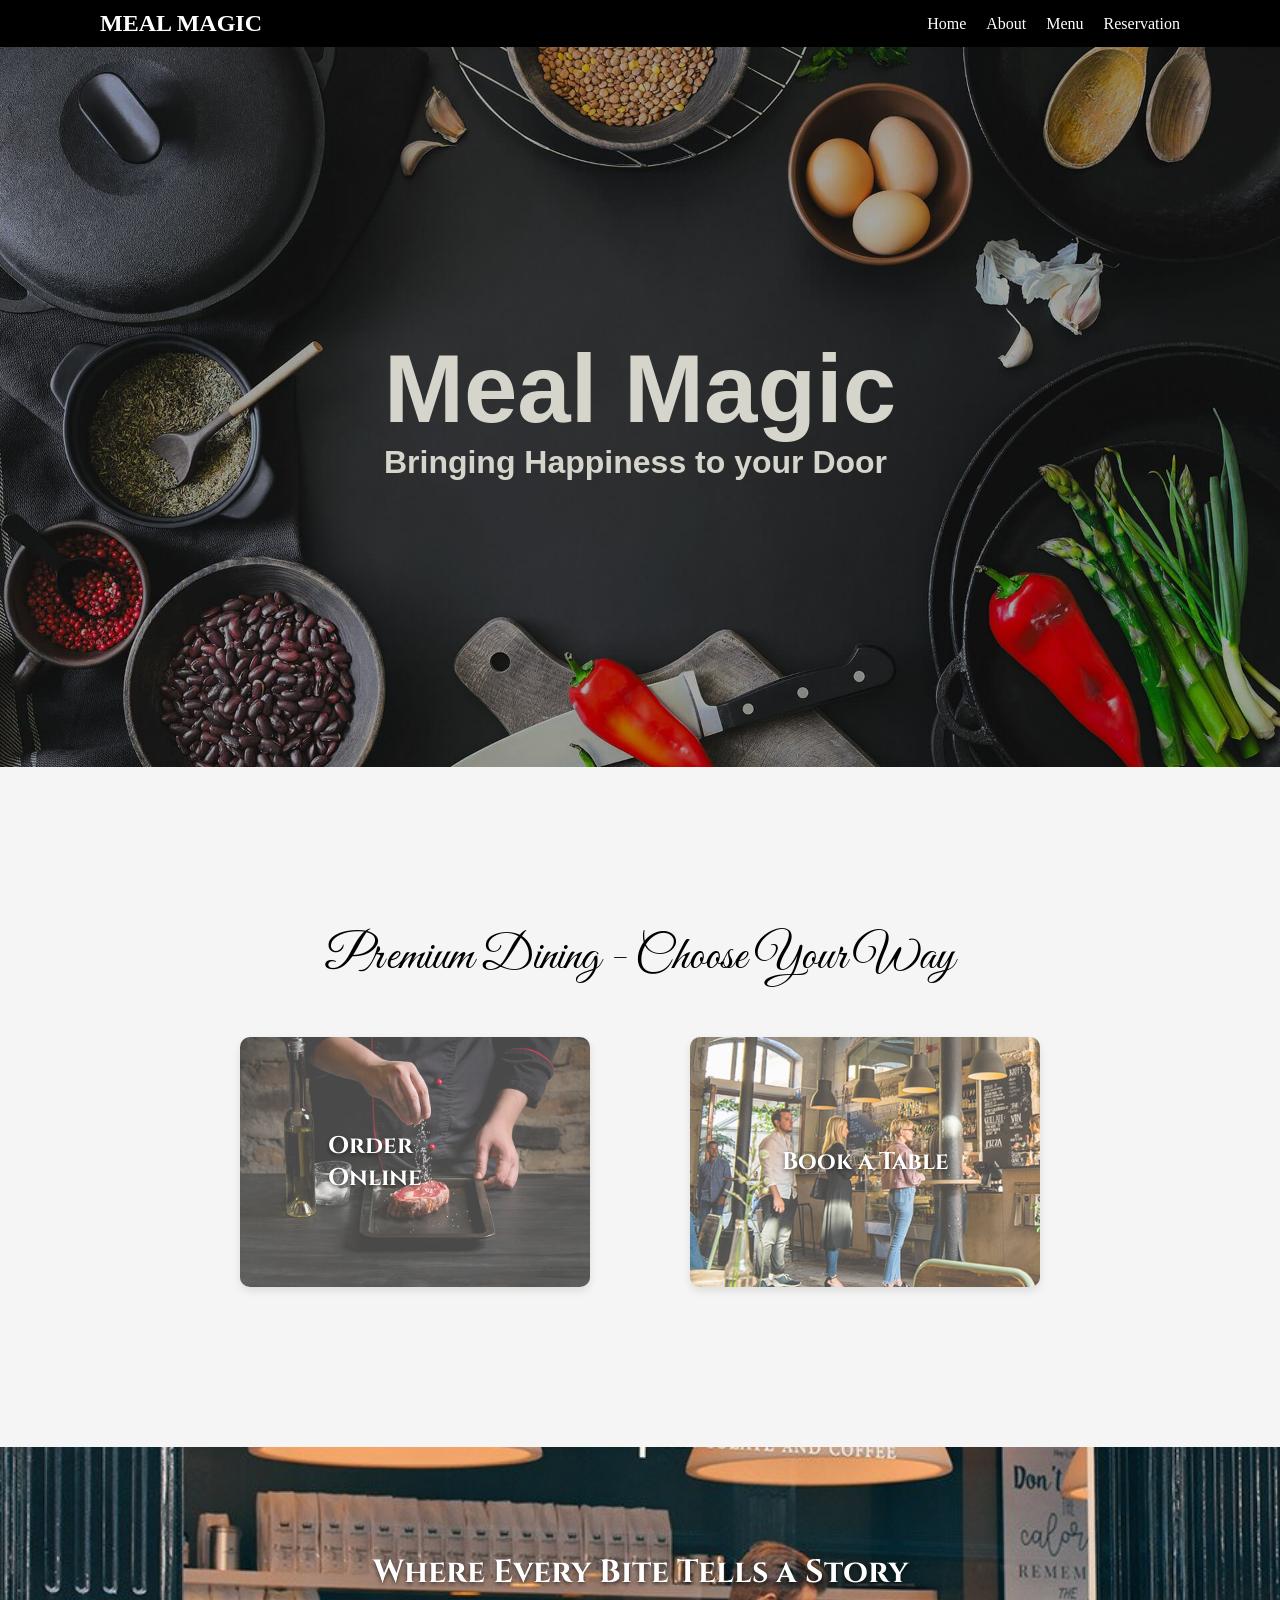
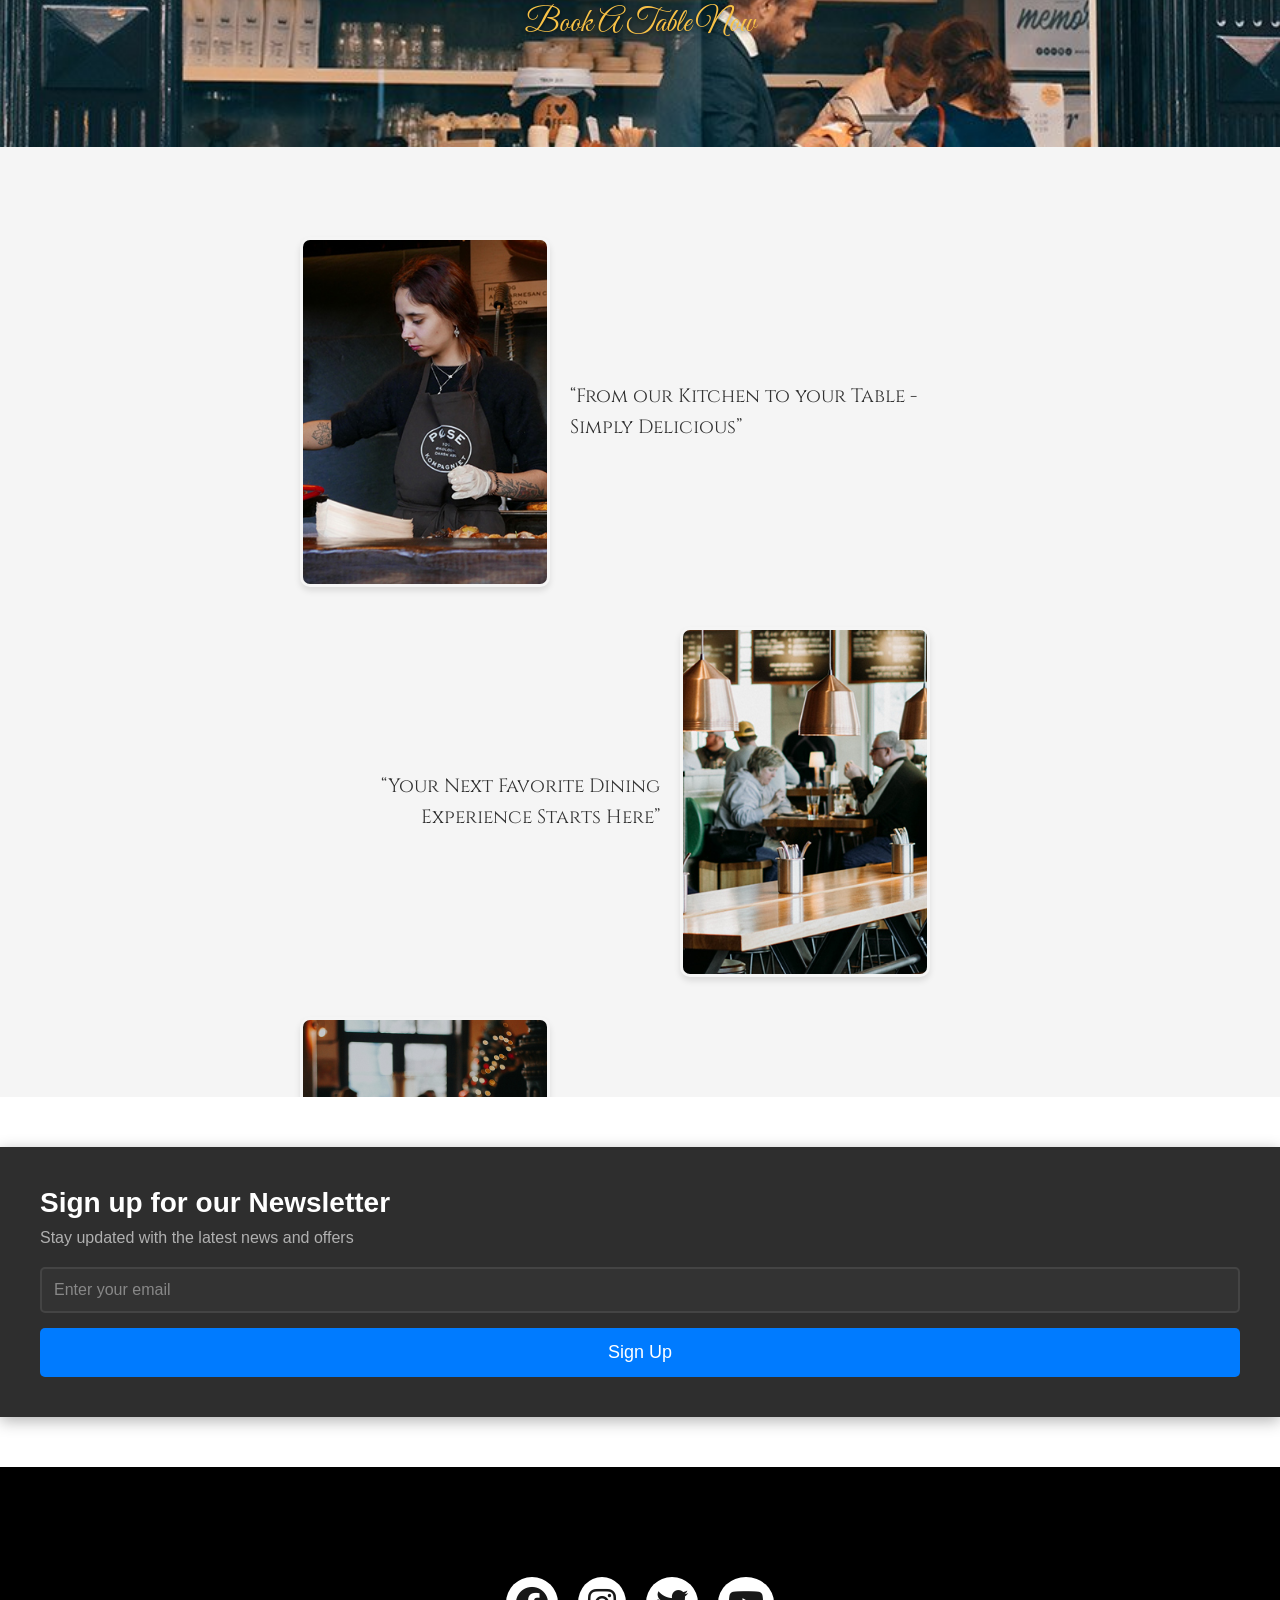
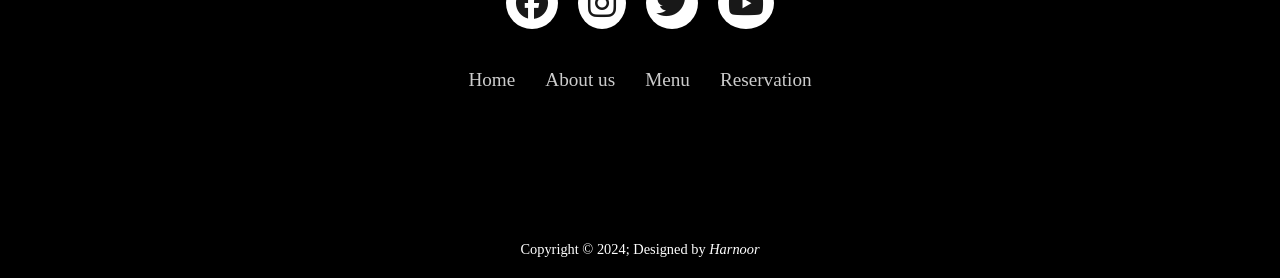
<file: index.html>
<!DOCTYPE html>
<html lang="en">
<head>
  <meta charset="UTF-8">
  <meta name="viewport" content="width=device-width, initial-scale=1.0">
  <title>Meal Magic - Bringing Happiness to your door</title>
  <link rel="stylesheet" href="styles.css">
  <link rel="Stylesheet" href="https://cdnjs.cloudflare.com/ajax/libs/font-awesome/6.6.0/css/all.min.css" integrity="sha512-Kc323vGBEqzTmouAECnVceyQqyqdsSiqLQISBL29aUW4U/M7pSPA/gEUZQqv1cwx4OnYxTxve5UMg5GT6L4JJg==" crossorigin="anonymous" referrerpolicy="no-referrer" />
  <link rel="preconnect" href="https://fonts.googleapis.com">
  <link rel="preconnect" href="https://fonts.gstatic.com" crossorigin>
  <link href="https://fonts.googleapis.com/css2?family=Cinzel:wght@400..900&display=swap" rel="stylesheet">
  <link rel="preconnect" href="https://fonts.googleapis.com">
<link rel="preconnect" href="https://fonts.gstatic.com" crossorigin>
<link href="https://fonts.googleapis.com/css2?family=Cinzel:wght@400..900&family=Great+Vibes&display=swap" rel="stylesheet">
</head>
<body>
  <nav class="navbar">
    <div class="logo">MEAL MAGIC</div>
    <ul class="nav-links">
      <li><a href="index.html">Home</a></li>
      <li><a href="About.html">About</a></li>
      <li><a href="Menu.html">Menu</a></li>
      <li><a href="Reservation.html">Reservation</a></li>
    </ul>
  </nav>
  <header>

    <div id="header"> 
      <h1 class="main_logo"> Meal Magic </h1>
      <p class="sublogo"> Bringing Happiness to your Door </p>
    </div>

</header>



<div class="Premium_options">
    <h1>Premium Dining - Choose Your Way</h1>
    <div class="options">
      <div class="option">
        <a href="Menu.html">
          <img src="Images/block11.jpg" alt="Order Online">
          <div class="option-text">Order Online</div>
        </a>
      </div>
      <div class="option">
        <a href="Reservation.html">
          <img src="Images/ev2.jpg" alt="Book a Table">
          <div class="option-text">Book a Table</div>
        </a>
      </div>
    </div>
    </div>

    <div class="parent_banner">
    <div class="banner">
        <img src="Images/home-image-1-2.jpg" alt="Restaurant Background">
        <div class="banner-text">
          <h1>Where Every Bite Tells a Story</h1>
          <a href="#">Book A Table Now</a>
        </div>
      </div>
      </div>
    
<div class="wall">
      <div class="container">
        <div class="item">
          <img src="Images/bl2.jpg" alt="Chef Image">
          <p>“From our Kitchen to your Table - Simply Delicious”</p>
        </div>
        <div class="item">
          <img src="Images/bl3.jpg" alt="Dining Area Image">
          <p>“Your Next Favorite Dining Experience Starts Here”</p>
        </div>

        
        <div class="item">
          <img src="Images/bl1.jpg" alt="Restaurant Image">
          <p>“Where Experiences are Crafted”</p>
        </div>
        <div class="item">
          <img src="Images/ev1.jpg" alt="Server Image">
          <p>“Dining Redefined - Join Us for an Unforgettable Experience”</p>
        </div>
      </div>
</div>

<!-- <div class="text-container">
    <h1>Explore our Seasonal Menus</h1>
    <p>Explore the taste of premium</p>
  </div> -->

  <!-- <div class="seasonal">
    <div class="image-card">
      <img src="Images/gallery1-640x480.jpg" alt="Steak">
      <div class="overlay">
        <div class="cross"></div>
      </div>
    </div>
    <div class="image-card">
      <img src="Images/gallery2-640x480.jpg" alt="Grilled Chicken">
      <div class="overlay">
        <div class="cross"></div>
      </div>
    </div>
    <div class="image-card">
      <img src="Images/gallery3-640x480.jpg" alt="Shrimps">
      <div class="overlay">
        <div class="cross"></div>
      </div>
    </div>
    <div class="image-card">
      <img src="Images/gallery4-640x480.jpg" alt="Pasta">
      <div class="overlay">
        <div class="cross"></div>
      </div>
    </div>
    <div class="image-card">
      <img src="Images/gallery5-640x480.jpg" alt="Soup">
      <div class="overlay">
        <div class="cross"></div>
      </div>
    </div>
    <div class="image-card">
      <img src="Images/gallery6-640x480.jpg" alt="Burger">
      <div class="overlay">
        <div class="cross"></div>
      </div>
    </div>
  </div> -->

  <div class="newsletter-signup">
    <h2>Sign up for our Newsletter</h2>
    <p>Stay updated with the latest news and offers</p>
    
    <form action="#" method="POST" class="signup-form">
      <input type="email" id="email" name="email" placeholder="Enter your email" required>
      <button type="submit">Sign Up</button>
    </form>
  </div>


  <footer>

    <div class="socialIcons">
      <a href=""><i class="fa-brands fa-facebook"></i></a>
      <a href=""><i class="fa-brands fa-instagram"></i></a>
      <a href=""><i class="fa-brands fa-twitter"></i></a>
      <a href=""><i class="fa-brands fa-youtube"></i></a>

  </div>

  <div class="footernav">
      <ul>
          <li> <a href="Home1.html">Home</a></li>
          <li> <a href="About.html">About us</a></li>
          <li><a href="Menu.html">Menu</a></li>
          <li><a href="Reservation.html">Reservation</a></li>
      </ul>
  </div>

</footer>

<div class="footerbottom">
  <p> Copyright &copy; 2024; Designed by <em> Harnoor </em></p>
</div>

  

  
</body>
</html>
</file>
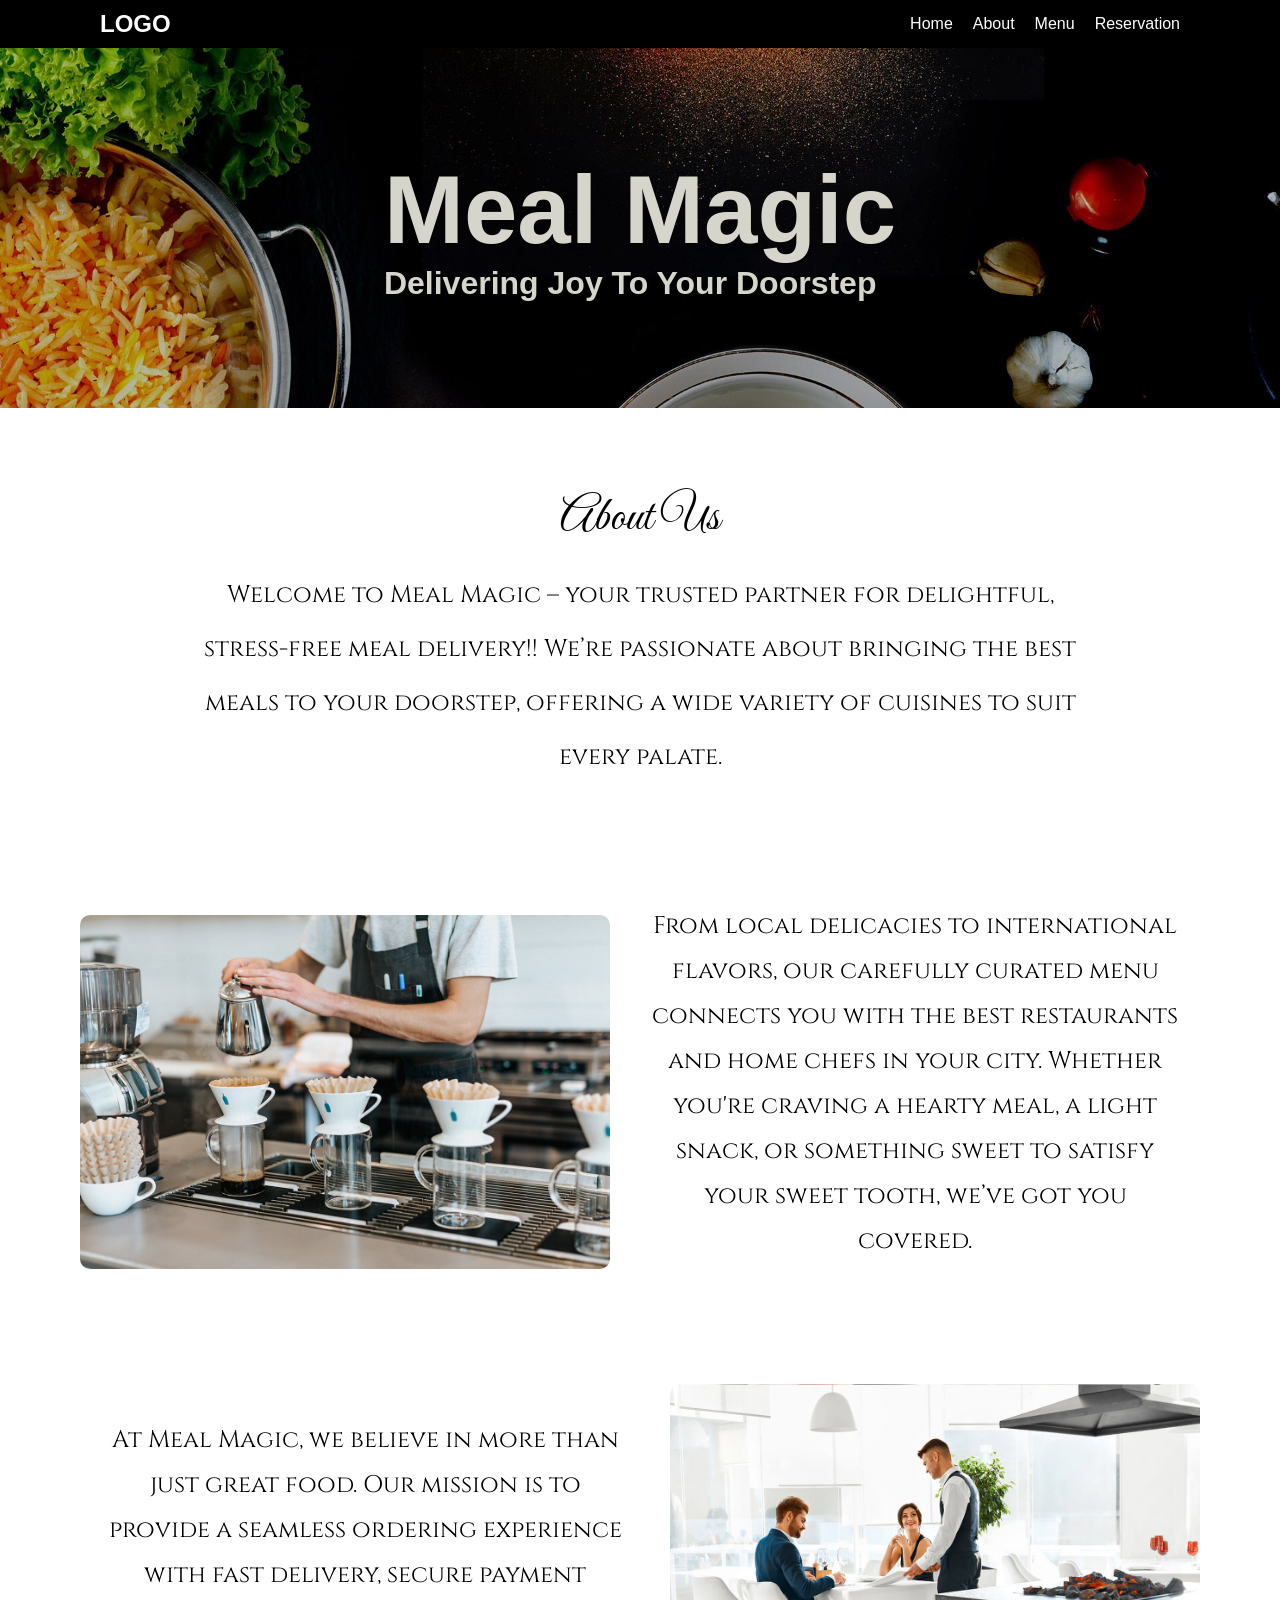
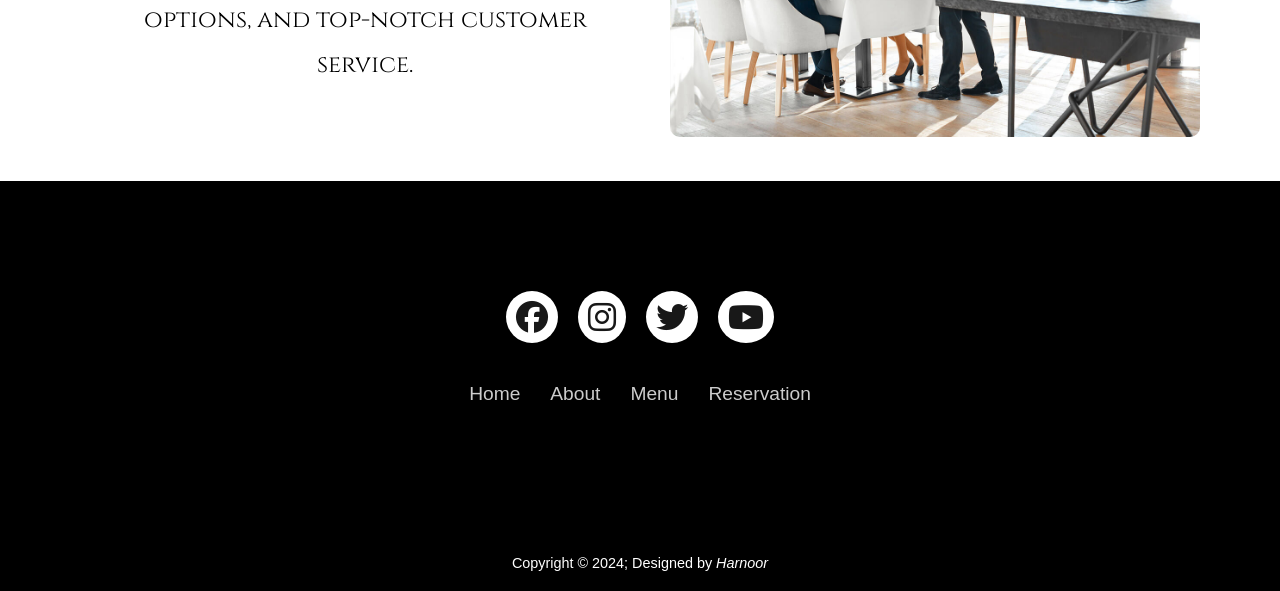
<file: About.html>
<!DOCTYPE html>
<html lang="en">
<head>
    <meta charset="UTF-8">
    <meta name="viewport" content="width=device-width, initial-scale=1.0">
    <title>Meal Magic - Delivering Joy To Your Doorstep</title>
    <link rel="stylesheet" href="style-about.css">
    <link rel="Stylesheet" href="https://cdnjs.cloudflare.com/ajax/libs/font-awesome/6.6.0/css/all.min.css" integrity="sha512-Kc323vGBEqzTmouAECnVceyQqyqdsSiqLQISBL29aUW4U/M7pSPA/gEUZQqv1cwx4OnYxTxve5UMg5GT6L4JJg==" crossorigin="anonymous" referrerpolicy="no-referrer" />
    <link rel="preconnect" href="https://fonts.googleapis.com">
    <link rel="preconnect" href="https://fonts.gstatic.com" crossorigin>
    <link href="https://fonts.googleapis.com/css2?family=Cinzel:wght@400..900&display=swap" rel="stylesheet">
    <link rel="preconnect" href="https://fonts.googleapis.com">
  <link rel="preconnect" href="https://fonts.gstatic.com" crossorigin>
  <link href="https://fonts.googleapis.com/css2?family=Cinzel:wght@400..900&family=Great+Vibes&display=swap" rel="stylesheet">
  </head>
<body>
    <nav class="navbar">
        <div class="logo">LOGO</div>
        <ul class="nav-links">
          <li><a href="index.html">Home</a></li>
          <li><a href="About.html">About</a></li>
          <li><a href="Menu.html">Menu</a></li>
          <li><a href="Reservation.html">Reservation</a></li>
        </ul>
      </nav>
      <header>
    
        <div id="header"> 
          <h1 class="main_logo"> Meal Magic </h1>
          <p class="sublogo"> Delivering Joy To Your Doorstep </p>
        </div>
    
    </header>

    <section>
        <div class="aboutus">
            <h1> About Us </h1>
            <p class="about_us_text">
                 Welcome to Meal Magic – your trusted partner for delightful, stress-free meal delivery!! We’re passionate about bringing the best meals to your doorstep, offering a wide variety of cuisines to suit every palate.
            </p>
        </div>
    </section>


    <div class="image-text-section">
      <div class="image-container">
        <img src="Images/blog3.jpg" alt="Delicious Food">
      </div>
      <div class="text-container">
        <p>
          From local delicacies to international flavors, our carefully curated menu connects you with the best restaurants and home chefs in your city. Whether you're craving a hearty meal, a light snack, or something sweet to satisfy your sweet tooth, we’ve got you covered.
        </p>
      </div>
      </div>

    <div class="image_text_section">
      <div class="text-container">
        <p>
          At Meal Magic, we believe in more than just great food. Our mission is to provide a seamless ordering experience with fast delivery, secure payment options, and top-notch customer service.        </p>
      </div>
      <div class="image-container">
        <img src="Images/blog2.jpg" alt="Descriptive Text">
      </div>
    </div>
    


    <footer>

        <div class="socialIcons">
          <a href=""><i class="fa-brands fa-facebook"></i></a>
          <a href=""><i class="fa-brands fa-instagram"></i></a>
          <a href=""><i class="fa-brands fa-twitter"></i></a>
          <a href=""><i class="fa-brands fa-youtube"></i></a>
    
      </div>
    
      <div class="footernav">
          <ul>
            <li><a href="Home1.html">Home</a></li>
            <li><a href="About.html">About</a></li>
            <li><a href="Menu.html">Menu</a></li>
            <li><a href="Reservation.html">Reservation</a></li>
          </ul>
      </div>
    
    </footer>
    
    <div class="footerbottom">
      <p> Copyright &copy; 2024; Designed by <em> Harnoor </em></p>
    </div>
</body>
</html>
</file>
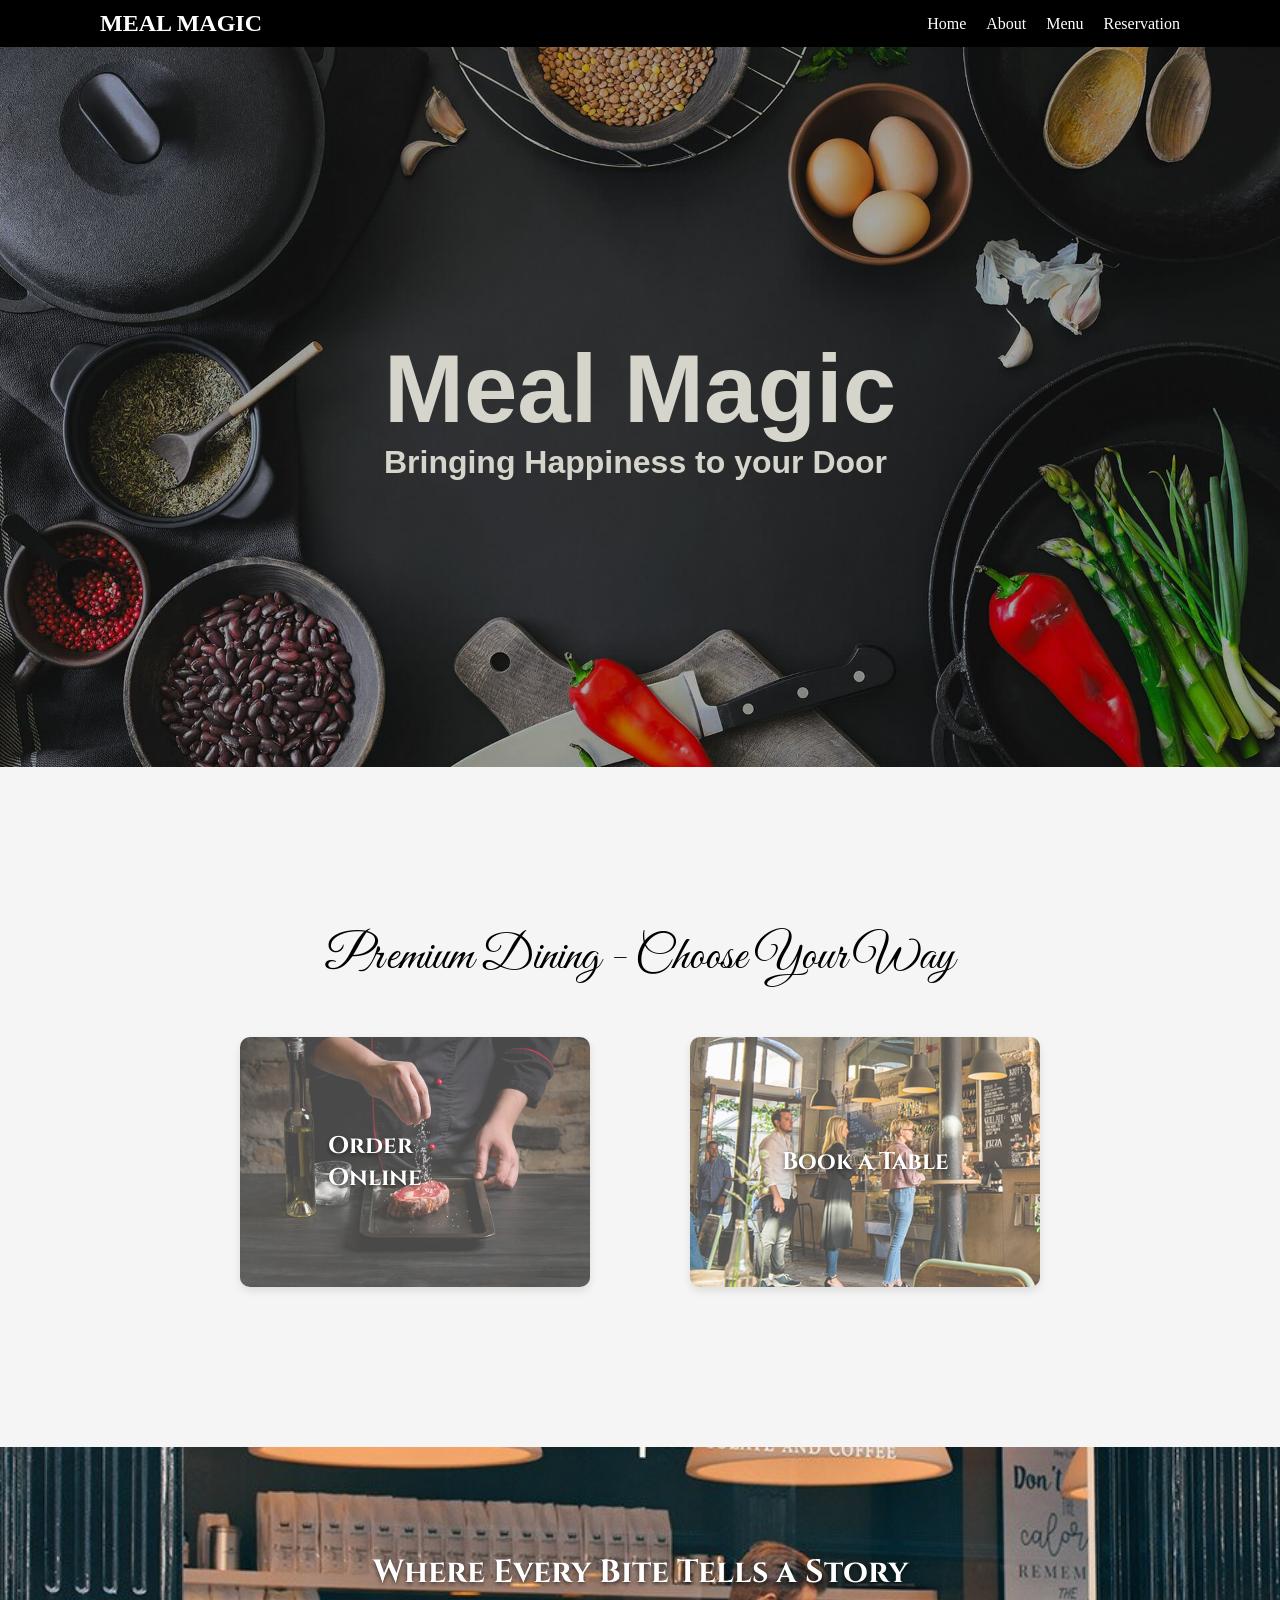
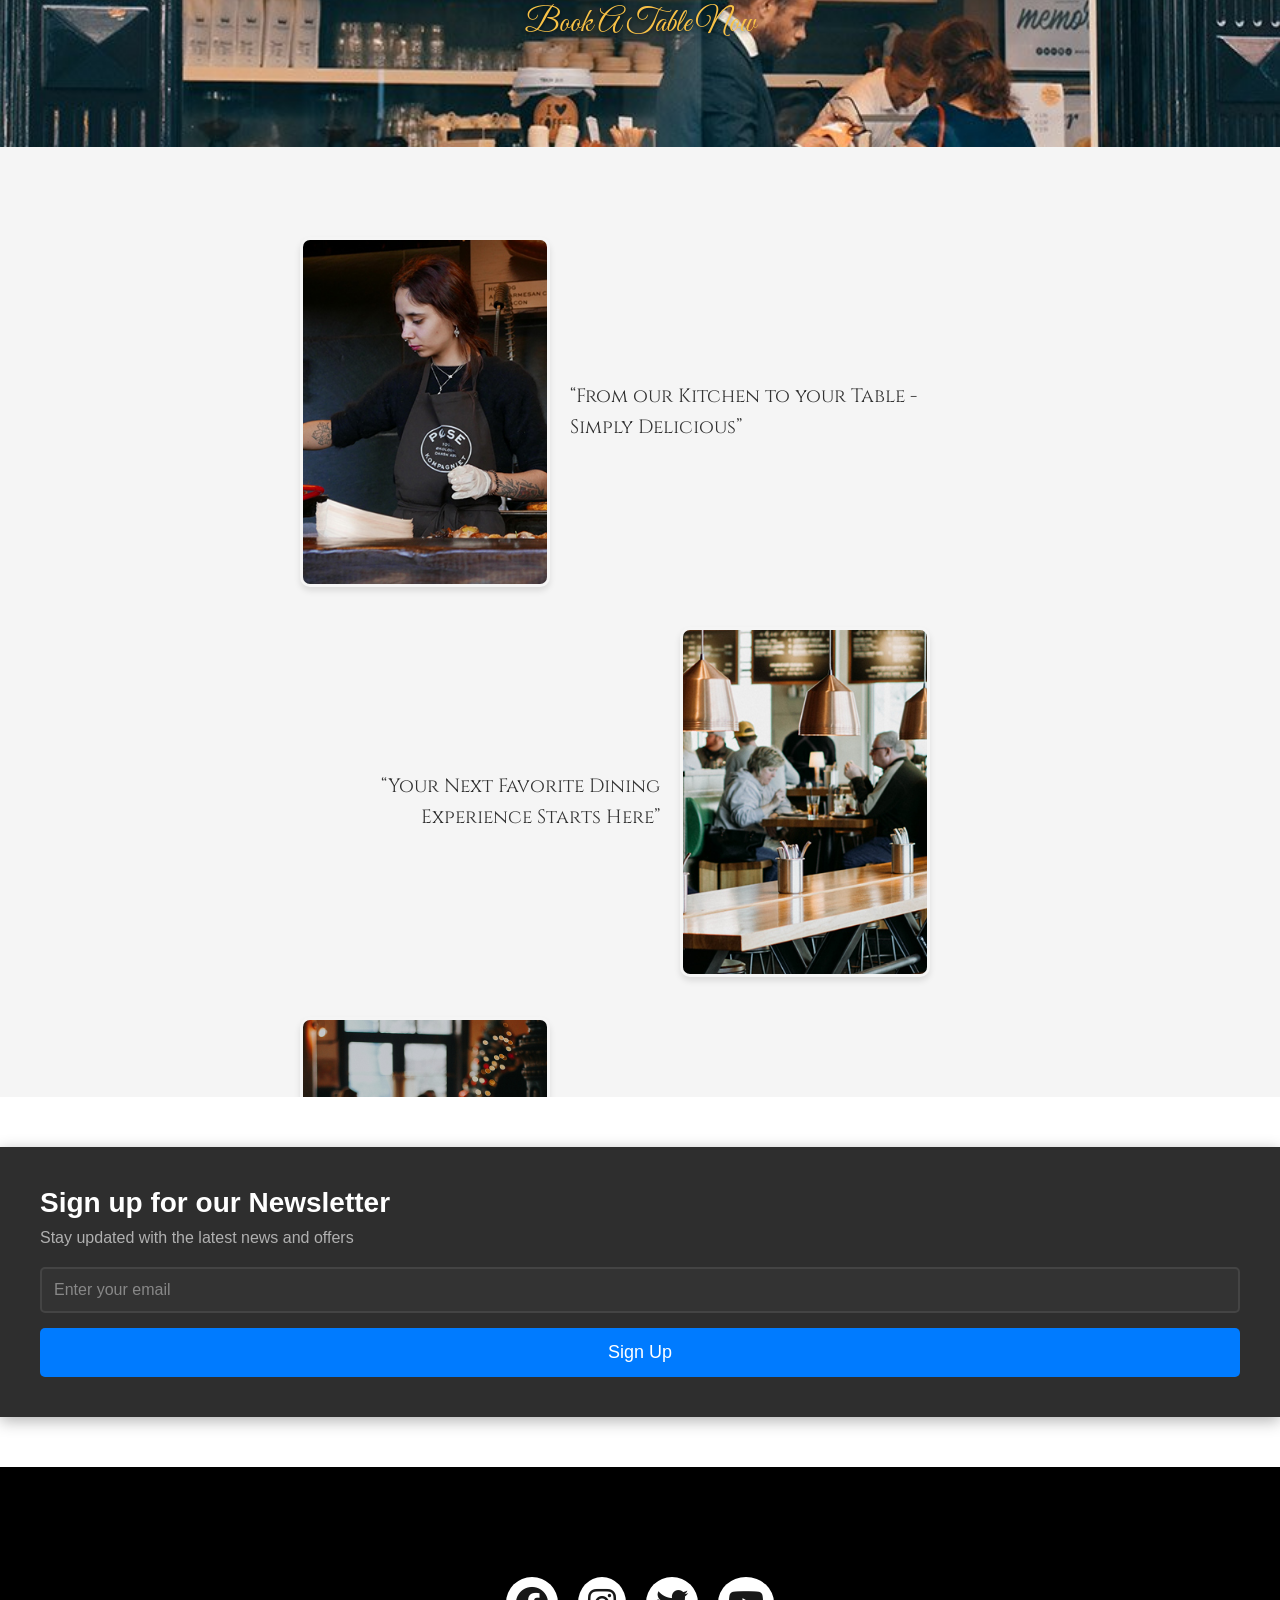
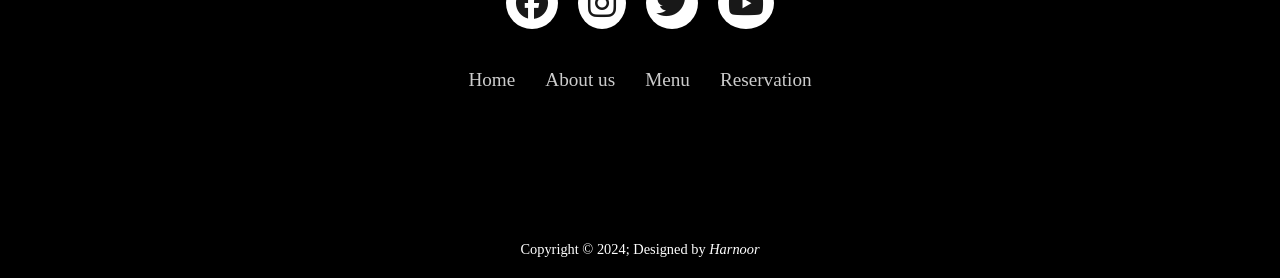
<file: Home1.html>
<!DOCTYPE html>
<html lang="en">
<head>
  <meta charset="UTF-8">
  <meta name="viewport" content="width=device-width, initial-scale=1.0">
  <title>Meal Magic - Bringing Happiness to your door</title>
  <link rel="stylesheet" href="styles.css">
  <link rel="Stylesheet" href="https://cdnjs.cloudflare.com/ajax/libs/font-awesome/6.6.0/css/all.min.css" integrity="sha512-Kc323vGBEqzTmouAECnVceyQqyqdsSiqLQISBL29aUW4U/M7pSPA/gEUZQqv1cwx4OnYxTxve5UMg5GT6L4JJg==" crossorigin="anonymous" referrerpolicy="no-referrer" />
  <link rel="preconnect" href="https://fonts.googleapis.com">
  <link rel="preconnect" href="https://fonts.gstatic.com" crossorigin>
  <link href="https://fonts.googleapis.com/css2?family=Cinzel:wght@400..900&display=swap" rel="stylesheet">
  <link rel="preconnect" href="https://fonts.googleapis.com">
<link rel="preconnect" href="https://fonts.gstatic.com" crossorigin>
<link href="https://fonts.googleapis.com/css2?family=Cinzel:wght@400..900&family=Great+Vibes&display=swap" rel="stylesheet">
</head>
<body>
  <nav class="navbar">
    <div class="logo">MEAL MAGIC</div>
    <ul class="nav-links">
      <li><a href="Home1.html">Home</a></li>
      <li><a href="About.html">About</a></li>
      <li><a href="Menu.html">Menu</a></li>
      <li><a href="Reservation.html">Reservation</a></li>
    </ul>
  </nav>
  <header>

    <div id="header"> 
      <h1 class="main_logo"> Meal Magic </h1>
      <p class="sublogo"> Bringing Happiness to your Door </p>
    </div>

</header>



<div class="Premium_options">
    <h1>Premium Dining - Choose Your Way</h1>
    <div class="options">
      <div class="option">
        <a href="Menu.html">
          <img src="Images/block11.jpg" alt="Order Online">
          <div class="option-text">Order Online</div>
        </a>
      </div>
      <div class="option">
        <a href="Reservation.html">
          <img src="Images/ev2.jpg" alt="Book a Table">
          <div class="option-text">Book a Table</div>
        </a>
      </div>
    </div>
    </div>

    <div class="parent_banner">
    <div class="banner">
        <img src="Images/home-image-1-2.jpg" alt="Restaurant Background">
        <div class="banner-text">
          <h1>Where Every Bite Tells a Story</h1>
          <a href="#">Book A Table Now</a>
        </div>
      </div>
      </div>
    
<div class="wall">
      <div class="container">
        <div class="item">
          <img src="Images/bl2.jpg" alt="Chef Image">
          <p>“From our Kitchen to your Table - Simply Delicious”</p>
        </div>
        <div class="item">
          <img src="Images/bl3.jpg" alt="Dining Area Image">
          <p>“Your Next Favorite Dining Experience Starts Here”</p>
        </div>
        <div class="item">
          <img src="Images/bl1.jpg" alt="Restaurant Image">
          <p>“Where Experiences are Crafted”</p>
        </div>
        <div class="item">
          <img src="Images/ev1.jpg" alt="Server Image">
          <p>“Dining Redefined - Join Us for an Unforgettable Experience”</p>
        </div>
      </div>
</div>

<!-- <div class="text-container">
    <h1>Explore our Seasonal Menus</h1>
    <p>Explore the taste of premium</p>
  </div> -->

  <!-- <div class="seasonal">
    <div class="image-card">
      <img src="Images/gallery1-640x480.jpg" alt="Steak">
      <div class="overlay">
        <div class="cross"></div>
      </div>
    </div>
    <div class="image-card">
      <img src="Images/gallery2-640x480.jpg" alt="Grilled Chicken">
      <div class="overlay">
        <div class="cross"></div>
      </div>
    </div>
    <div class="image-card">
      <img src="Images/gallery3-640x480.jpg" alt="Shrimps">
      <div class="overlay">
        <div class="cross"></div>
      </div>
    </div>
    <div class="image-card">
      <img src="Images/gallery4-640x480.jpg" alt="Pasta">
      <div class="overlay">
        <div class="cross"></div>
      </div>
    </div>
    <div class="image-card">
      <img src="Images/gallery5-640x480.jpg" alt="Soup">
      <div class="overlay">
        <div class="cross"></div>
      </div>
    </div>
    <div class="image-card">
      <img src="Images/gallery6-640x480.jpg" alt="Burger">
      <div class="overlay">
        <div class="cross"></div>
      </div>
    </div>
  </div> -->

  <div class="newsletter-signup">
    <h2>Sign up for our Newsletter</h2>
    <p>Stay updated with the latest news and offers</p>
    
    <form action="#" method="POST" class="signup-form">
      <input type="email" id="email" name="email" placeholder="Enter your email" required>
      <button type="submit">Sign Up</button>
    </form>
  </div>


  <footer>

    <div class="socialIcons">
      <a href=""><i class="fa-brands fa-facebook"></i></a>
      <a href=""><i class="fa-brands fa-instagram"></i></a>
      <a href=""><i class="fa-brands fa-twitter"></i></a>
      <a href=""><i class="fa-brands fa-youtube"></i></a>

  </div>

  <div class="footernav">
      <ul>
          <li> <a href="Home1.html">Home</a></li>
          <li> <a href="About.html">About us</a></li>
          <li><a href="Menu.html">Menu</a></li>
          <li><a href="Reservation.html">Reservation</a></li>
      </ul>
  </div>

</footer>

<div class="footerbottom">
  <p> Copyright &copy; 2024; Designed by <em> Harnoor </em></p>
</div>

  

  
</body>
</html>
</file>
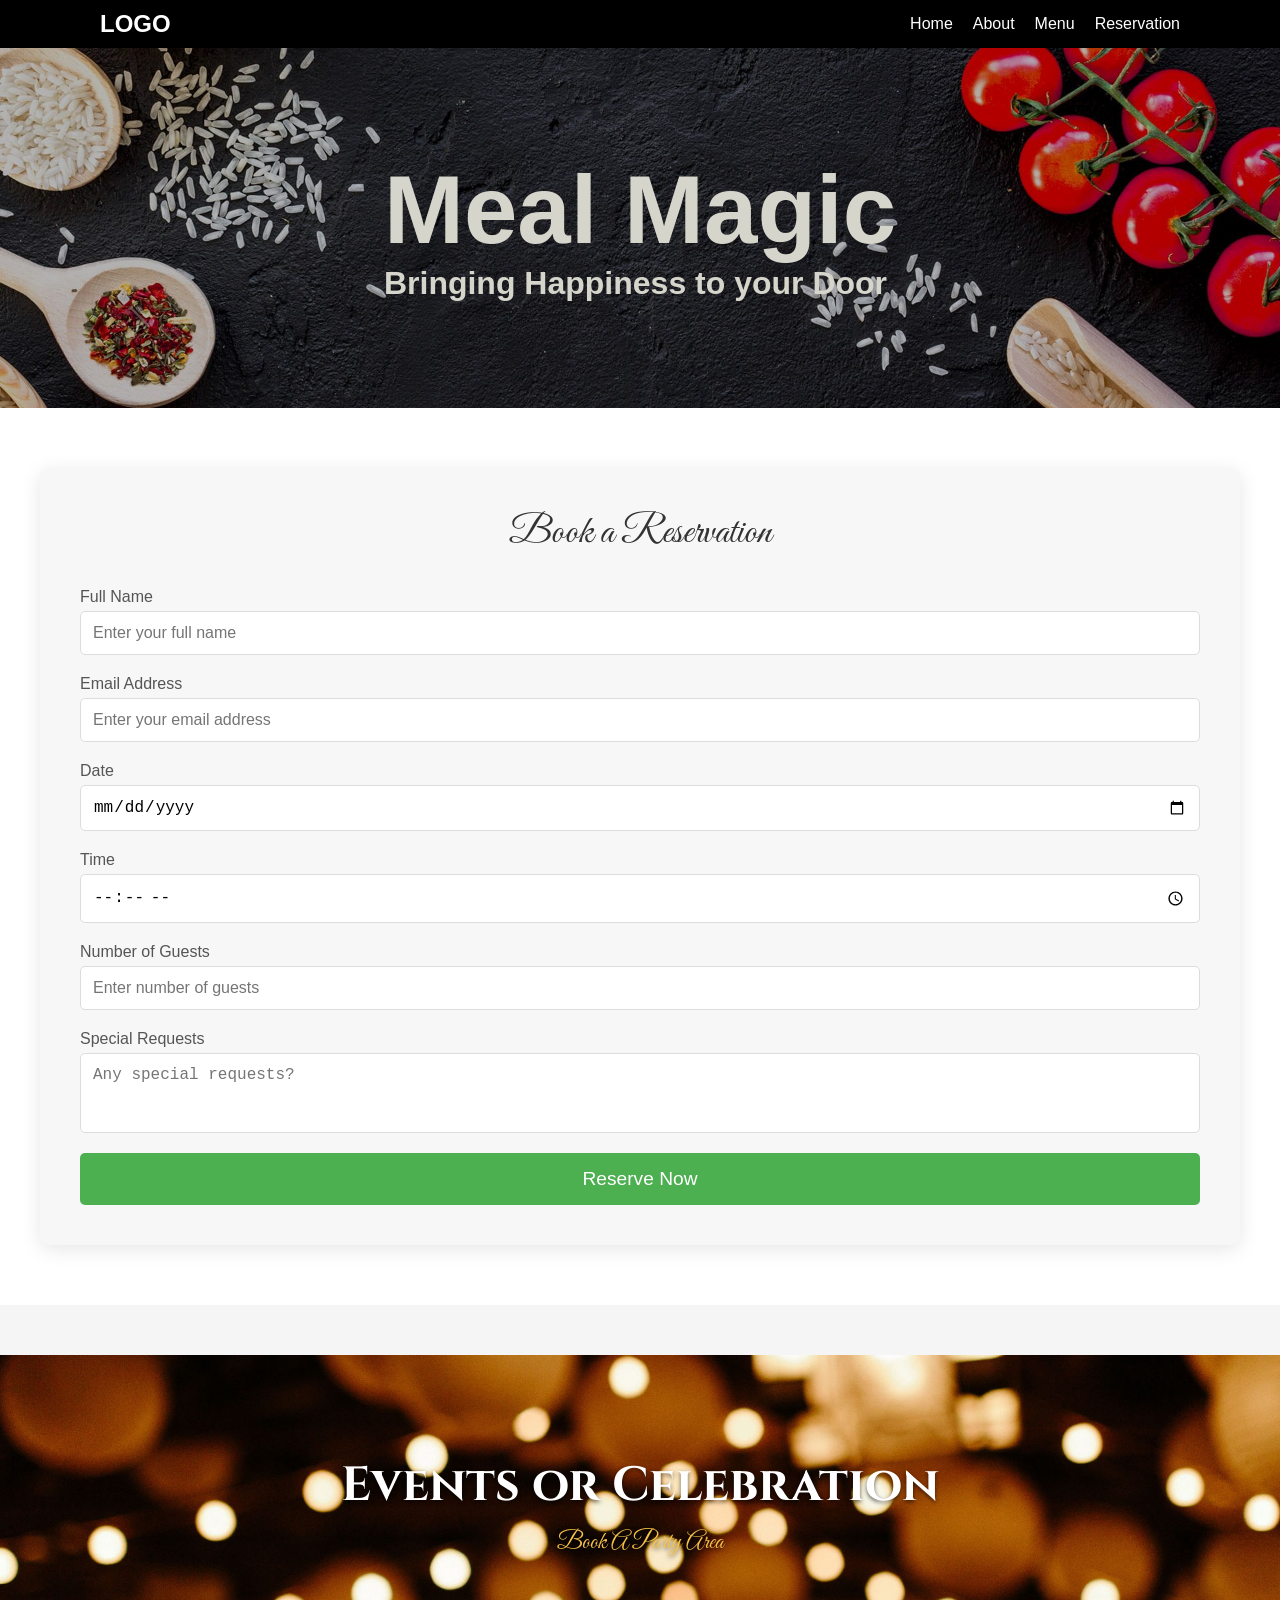
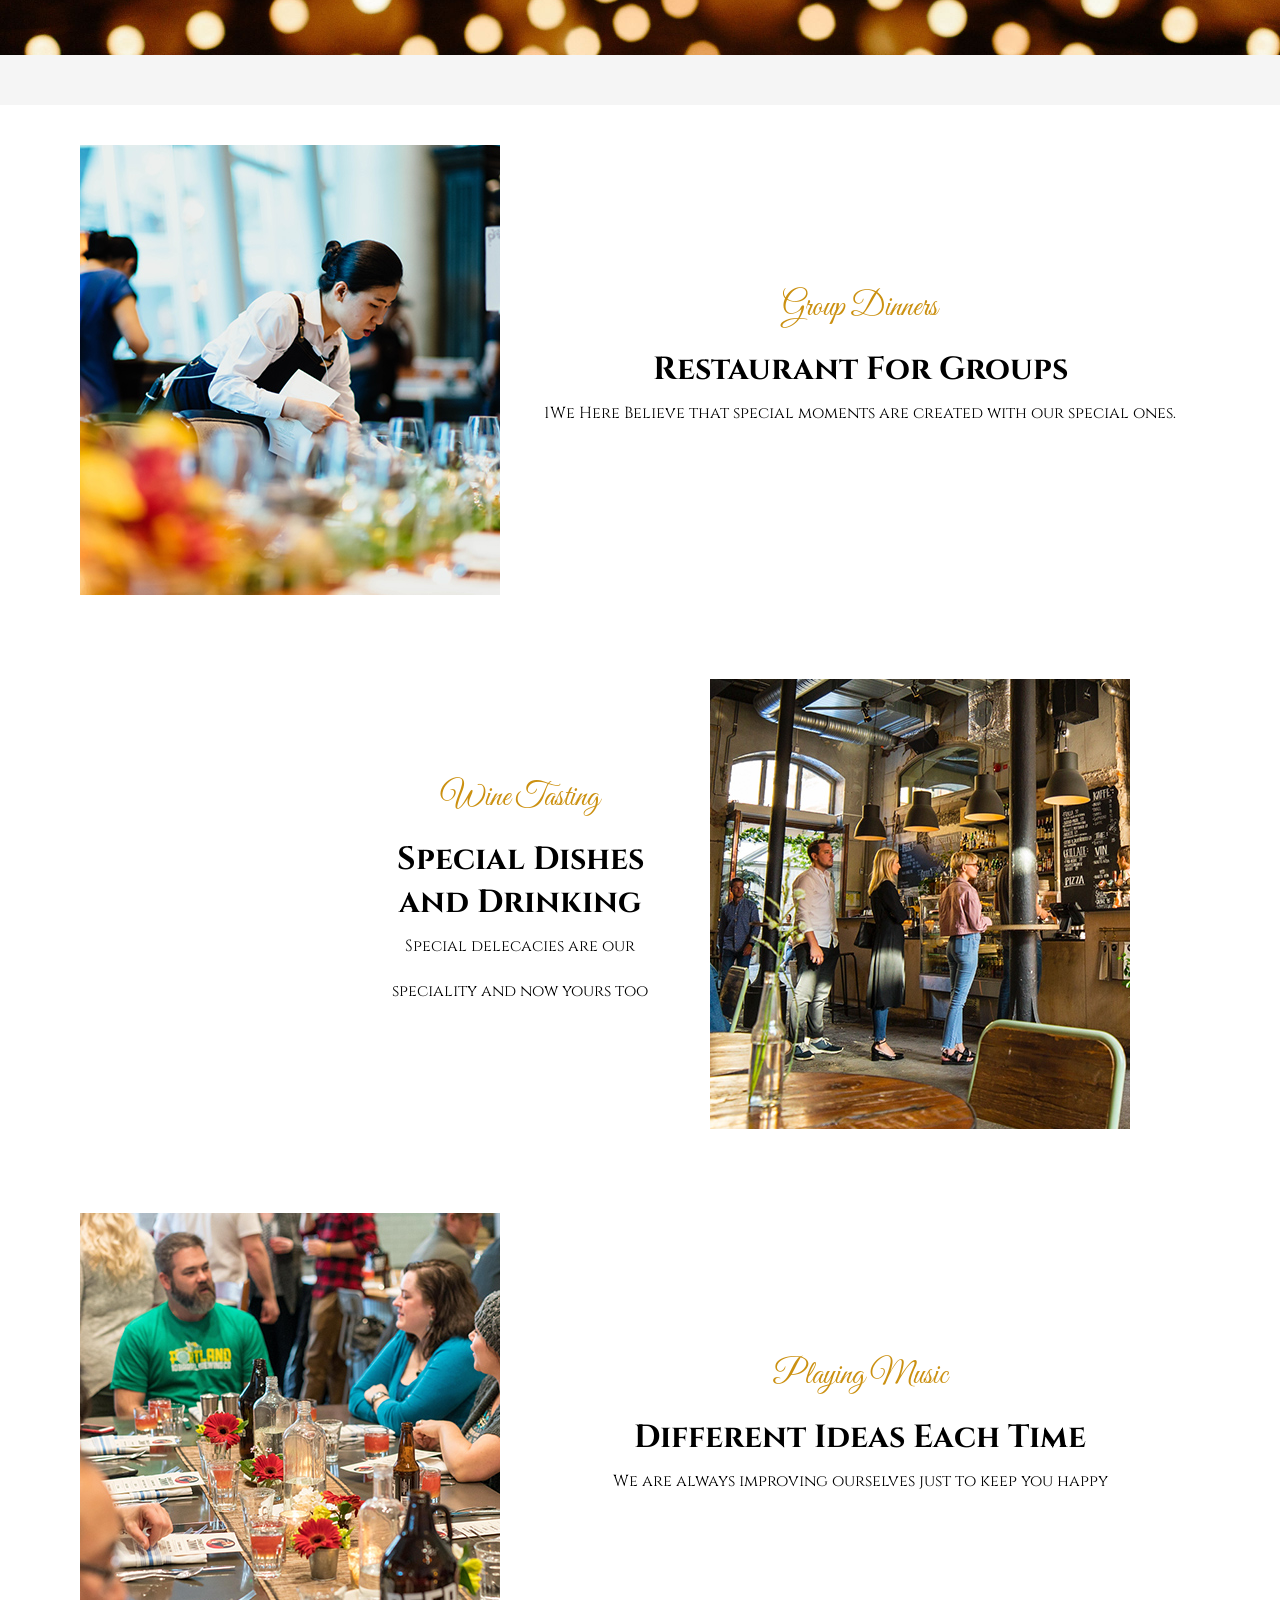
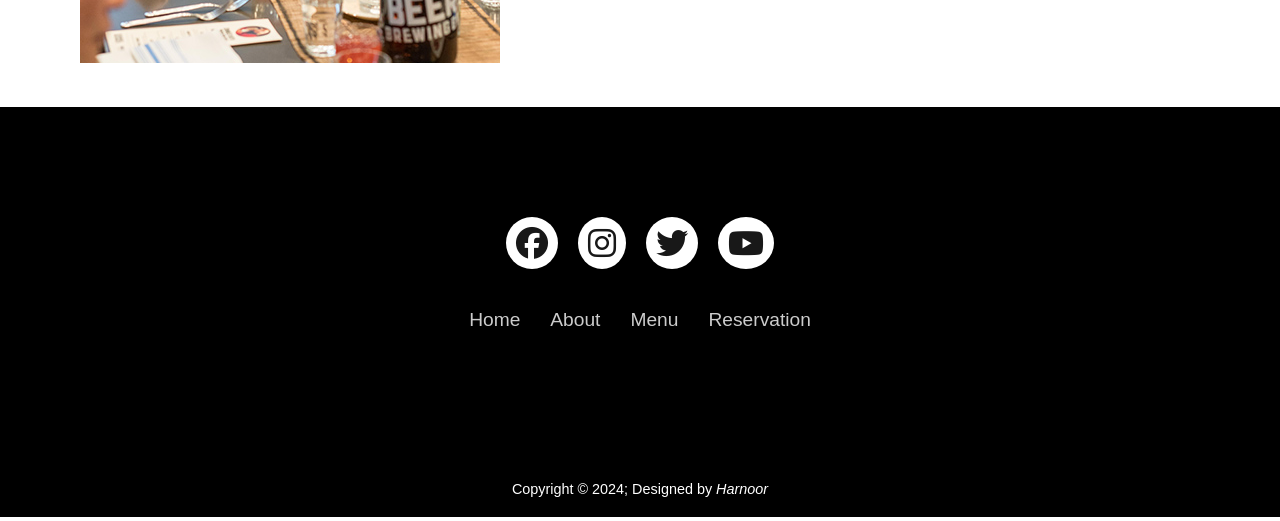
<file: Reservation.html>
<!DOCTYPE html>
<html lang="en">
<head>
    <meta charset="UTF-8">
    <meta name="viewport" content="width=device-width, initial-scale=1.0">
    <title>Meal Magic - Bringing Happiness to your door</title>
    <link rel="stylesheet" href="style-table.css">
    <link rel="Stylesheet" href="https://cdnjs.cloudflare.com/ajax/libs/font-awesome/6.6.0/css/all.min.css" integrity="sha512-Kc323vGBEqzTmouAECnVceyQqyqdsSiqLQISBL29aUW4U/M7pSPA/gEUZQqv1cwx4OnYxTxve5UMg5GT6L4JJg==" crossorigin="anonymous" referrerpolicy="no-referrer" />
    <link rel="preconnect" href="https://fonts.googleapis.com">
    <link rel="preconnect" href="https://fonts.gstatic.com" crossorigin>
    <link href="https://fonts.googleapis.com/css2?family=Cinzel:wght@400..900&display=swap" rel="stylesheet">
    <link rel="preconnect" href="https://fonts.googleapis.com">
  <link rel="preconnect" href="https://fonts.gstatic.com" crossorigin>
  <link href="https://fonts.googleapis.com/css2?family=Cinzel:wght@400..900&family=Great+Vibes&display=swap" rel="stylesheet">
</head>
<body>
    <nav class="navbar">
        <div class="logo">LOGO</div>
        <ul class="nav-links">
            <li><a href="index.html">Home</a></li>
            <li><a href="About.html">About</a></li>
            <li><a href="Menu.html">Menu</a></li>
            <li><a href="Reservation.html">Reservation</a></li>
        </ul>
      </nav>
      
      <header>
    
        <div id="header"> 
          <h1 class="main_logo"> Meal Magic </h1>
          <p class="sublogo"> Bringing Happiness to your Door </p>
        </div>
    
    </header>

    <section class="reservation-section">
        <div class="reservation-container">
          <h2>Book a Reservation</h2>
          <form class="reservation-form">
            <div class="form-group">
              <label for="name">Full Name</label>
              <input type="text" id="name" placeholder="Enter your full name" required />
            </div>
            <div class="form-group">
              <label for="email">Email Address</label>
              <input type="email" id="email" placeholder="Enter your email address" required />
            </div>
            <div class="form-group">
              <label for="date">Date</label>
              <input type="date" id="date" required />
            </div>
            <div class="form-group">
              <label for="time">Time</label>
              <input type="time" id="time" required />
            </div>
            <div class="form-group">
              <label for="guests">Number of Guests</label>
              <input type="number" id="guests" placeholder="Enter number of guests" required />
            </div>
            <div class="form-group">
              <label for="notes">Special Requests</label>
              <textarea id="notes" rows="3" placeholder="Any special requests?"></textarea>
            </div>
            <button type="submit" class="btn-reserve">Reserve Now</button>
          </form>
        </div>
      </section>


      <div class="parent_banner">
        <div class="banner">
            <img src="Images/Nicole-and-Justin-655.jpg" alt="Restaurant Background">
            <div class="banner-text">
              <h1>Events or Celebration </h1>
              <a href="#"> Book A Party Area </a>
            </div>
          </div>
          </div>
      

          <div class="image-text-section">
            <div class="image-container">
              <img src="Images/ev1.jpg" alt="Descriptive Text">
            </div>
            <div class="text-container">
            <h2> Group Dinners </h2>
            <h1> Restaurant For Groups </h1>
              <p>
                1We Here Believe that special moments are created with our special ones.
            </p>
            </div>
            </div>
      
          <div class="image_text_section">
            <div class="text-container">
                <h2> Wine Tasting </h2>
                <h1> Special Dishes and Drinking </h1>
              <p>
                Special delecacies are our speciality and now yours too
            </p>
            </div>
            <div class="image-container">
              <img src="/Images/ev2.jpg" alt="Descriptive Text">
            </div>
          </div>

          <div class="image-text-section">
            <div class="image-container">
              <img src="Images/ev3.jpg" alt="Descriptive Text">
            </div>
            <div class="text-container">
                <h2> Playing Music </h2>
                <h1> Different Ideas Each Time </h1>
              <p>
                We are always improving ourselves just to keep you happy
            </p>
            </div>
            </div>


            <footer>

                <div class="socialIcons">
                  <a href=""><i class="fa-brands fa-facebook"></i></a>
                  <a href=""><i class="fa-brands fa-instagram"></i></a>
                  <a href=""><i class="fa-brands fa-twitter"></i></a>
                  <a href=""><i class="fa-brands fa-youtube"></i></a>
            
              </div>
            
              <div class="footernav">
                  <ul>
                    <li><a href="Home1.html">Home</a></li>
                    <li><a href="About.html">About</a></li>
                    <li><a href="Menu.html">Menu</a></li>
                    <li><a href="Reservation.html">Reservation</a></li>
                  </ul>
              </div>
            
            </footer>
            
            <div class="footerbottom">
              <p> Copyright &copy; 2024; Designed by <em> Harnoor </em></p>
            </div>
            
            
</body>

</html>
</file>
<file: styles.css>
/* General Reset */
* {
    margin: 0;
    padding: 0;
    box-sizing: border-box;
  }
  
  
/* navigation bar */

  .navbar {
    display: flex;
    justify-content: space-between;
    align-items: center;
    background-color: black;
    padding: 10px 100px;
  }
  
  .logo {
    font-size: 24px;
    font-weight: bold;
    color: white;
  }
  
  .nav-links {
    list-style: none;
    display: flex;
    gap: 20px;
  }
  
  .nav-links li {
    position: relative;
  }
  
  .nav-links a {
    text-decoration: none;
    color: white;
    font-size: 16px;
    transition: transform 0.2s ease, text-decoration 0.2s ease;
  }
  
  .nav-links a:hover {
    text-decoration: underline;
    transform: scale(1.7);
    color: #f1c40f; /* Optional: Add a hover color for more effect */
  }
  
/* Header */

  header{
    height: 80vh;
    background-color: grey;
    background-image: url(Images/Main\ Background.jpg);
    background-repeat: no-repeat;
    background-size: cover;
    background-position: center;
    display: flex;
    justify-content: center;
    align-items: center;
    position: relative;
    animation: intro 1s ease-in;
}

@keyframes intro{
    from{ opacity: 0.5;}
    to{opacity: 1;}
}

.header{
    background-color: rgb(27, 23, 23);
    background-image: url("Images/background.jpg");
    background-size: cover;
    opacity: 1;
    padding-top: 100px;
    padding-bottom: 100px;
    text-align: center;
    font-family: "Kanit", sans-serif;
    font-weight: 700;
    font-size: 1rem;
    color: #e9e1e1;
    font-style: normal;
    z-index: 1;
}

.main_logo{
    font-family: "Kanit", sans-serif;
    font-weight: 700;
    font-size: 6rem;
    color: rgb(213, 213, 203);
    font-style: normal;
    z-index: 1;
}

.sublogo{
    font-family: "Kanit", sans-serif;
    font-weight: 700;
    font-size: 2rem;
    color: rgb(213, 213, 203);
    font-style: normal;
    z-index: 1;
    align-items: center;
}


/* /Premium Options */

.Premium_options {
    font-family: "Georgia", serif;
    margin: 0;
    padding: 0;
    display: flex;
    justify-content: center;
    align-items: center;
    flex-direction: column;
    height: 70vh;
    background-color: #f5f5f5;
  }

  .Premium_options h1 {
    font-size: 2rem;
    font-style: italic;
    margin-bottom: 20px;
    text-align: center;
    margin: 50px;
    font-family: "Great Vibes", cursive;
    font-weight: 400;
    font-style: normal;
    font-size: 3rem;
    }

  .options {
    display: flex;
    gap: 100px;
  }

  .option {
    position: relative;
    width: 350px;
    height: 250px;
    border-radius: 10px;
    overflow: hidden;
    cursor: pointer;
    box-shadow: 0 4px 8px rgba(0, 0, 0, 0.1);
    transition: transform 0.3s ease, box-shadow 0.3s ease;
  }

  .option img {
    width: 100%;
    height: 100%;
    object-fit: cover;
    transition: transform 0.3s ease;
    opacity: 70%;
    
  }

  .option:hover {
    transform: scale(1.1);
    box-shadow: 0 8px 16px rgba(0, 0, 0, 0.2);
  }

  .option:hover img {
    transform: scale(1.1);
  }

  .option-text {
    position: absolute;
    top: 50%;
    left: 50%;
    transform: translate(-50%, -50%);
    color: white;
    font-size: 1.5rem;
    font-weight: bold;
    text-shadow: 0 2px 4px rgba(0, 0, 0, 0.6);
    text-decoration: none;
    font-family: "Cinzel", serif;
    font-optical-sizing: auto;
    font-weight: weight;
    font-style: normal;
    
  }

  .option-text:hover {
    text-decoration: underline;
  }

  .option a {
    position: absolute;
    top: 0;
    left: 0;
    width: 100%;
    height: 100%;
    text-decoration: none;
  }

   /* Banner */

    .parent_banner {
    margin: 0;
    padding: 0;
    display: flex;
    justify-content: center;
    align-items: center;
    height: 400px;
    font-family: "Georgia", serif;
    background-color: #f5f5f5;
  }

   .parent_banner .banner {
    position: relative;
    width: 100%;
    /* max-width: 900px; */
    height: 300px;
    overflow: hidden;
    /* border-radius: 10px; */
  }

  .parent_banner .banner img {
    width: 100%;
    height: 100%;
    object-fit: cover;
    filter: saturate(1);
    transition: filter 0.5s ease;
  }

  .parent_banner .banner:hover img {
    filter: saturate(0.6);
  }

  .parent_banner .banner-text {
    position: absolute;
    top: 50%;
    left: 50%;
    transform: translate(-50%, -50%);
    text-align: center;
    color: white;
    text-shadow: 0 2px 4px rgba(0, 0, 0, 0.6);
  }

  .parent_banner .banner-text h1 {
    font-size: 2rem;
    margin: 0;
    font-family: "Cinzel", serif;
    font-optical-sizing: auto;
    font-weight: weight;
    font-style: normal;
  }

  .parent_banner .banner-text a {
    display: inline-block;
    margin-top: 10px;
    font-style: italic;
    color: #f8c247;
    text-decoration: none;
    transition: text-decoration 0.3s ease, color 0.3s ease;
    font-family: "Great Vibes", cursive;
    font-weight: 400;
    font-style: normal;
    font-size: 2rem;
  }

  .parent_banner .banner-text a:hover {
    text-decoration: line-through;
    color: #f3a400;
  }

  /* The Wall */

  .wall {
    font-family: "Georgia", serif;
    margin: 0;
    padding: 40px;
    padding-left: 300px;
    padding-right: 350px;
    background-color: #f5f5f5;
    display: flex;
    justify-content: center;
    height: 100vh;
    overflow: scroll;
  }

  .container {
    display: flex;
    flex-direction: column; /* Ensures rows stack vertically */
    gap: 40px; /* Space between rows */
    max-width: 1200px;
    width: 100%;
  }

  .item {
    display: flex;
    align-items: center;
    justify-content: space-between; /* Space out image and text */
    gap: 20px; /* Space between image and text */
  }

  .item:nth-child(even) {
    flex-direction: row-reverse; /* Alternate image and text positions */
  }

  .item img {
    width: 250px;
    height: 350px;
    object-fit: cover;
    border: 3px solid transparent;
    border-radius: 10px;
    box-shadow: 0 4px 6px rgba(0, 0, 0, 0.1);
    transition: border 0.4s ease, box-shadow 0.4s ease, transform 0.4s ease;
  }

  .item img:hover {
    border: 3px solid #f8c247; /* Interactive border color */
    box-shadow: 0 8px 16px rgba(0, 0, 0, 0.2);
    transform: scale(1.05); /* Slight zoom */
  }

  .item p {
    font-size: 1.2rem;
    color: #333;
    font-style: italic;
    line-height: 1.6;
    max-width: 400px;
    font-family: "Cinzel", serif;
    font-optical-sizing: auto;
    font-weight: weight;
    font-style: normal;
  }

  /* Align text differently depending on position */
  .item:nth-child(odd) p {
    text-align: left;
  }

  .item:nth-child(even) p {
    text-align: right;
  }

  /* seasonal menus */

  .seasonal {
    display: flex;
    flex-direction: column; /* Stack the rows vertically */
    gap: 20px; /* Optional: add space between rows */
    width: 100%;
    padding: 20px;
  }
  
  /* Each row with image and text side by side */
  .row {
    display: flex;
    align-items: center;
    justify-content: space-between;
    gap: 20px; /* Space between image and text */
    width: 100%;
  }

  .image-card {
    position: relative;
    width: calc(33.33% - 10px); /* 3 images per row */
    aspect-ratio: 1 / 1; /* Square images */
    overflow: hidden;
    border-radius: 10px;
  }

  .image-card img {
    width: 100%;
    height: 100%;
    object-fit: cover;
    display: block;
    transition: transform 0.3s ease;
  }

  .image-card:hover img {
    transform: scale(1.05); /* Slight zoom on hover */
  }

  .overlay {
    position: absolute;
    top: 0;
    left: 0;
    width: 100%;
    height: 100%;
    background-color: rgba(0, 0, 0, 0.4); /* Default dark overlay */
    display: flex;
    align-items: center;
    justify-content: center;
    opacity: 0;
    transition: opacity 0.3s ease;
  }

  .image-card:hover .overlay {
    opacity: 1; /* Show overlay on hover */
  }

  /* Cross effect inside overlay */
  .cross {
    width: 50px;
    height: 50px;
    position: relative;
    transition: transform 0.6s ease; /* Rotate the cross */
  }

  .image-card:hover .cross {
    transform: rotate(360deg); /* Rotate cross only on hover */
  }

  .cross::before,
  .cross::after {
    content: '';
    position: absolute;
    background-color: white;
    border-radius: 2px;
  }

  .cross::before {
    width: 100%;
    height: 10px;
    top: 50%;
    left: 0;
    transform: translateY(-50%);
  }

  .cross::after {
    width: 10px;
    height: 100%;
    top: 0;
    left: 50%;
    transform: translateX(-50%);
  }

  /* Different overlay colors for odd/even images */
  .image-card:nth-child(odd) .overlay {
    background-color: rgba(255, 165, 0, 0.5); /* Orange tint for odd */
  }

  .image-card:nth-child(even) .overlay {
    background-color: rgba(0, 128, 255, 0.5); /* Blue tint for even */
  }

  .text-container {
    background-color: #333;
    color: #fff;
    padding: 40px;
    max-width: 400px;
    text-align: center;
    border-radius: 10px;
    margin-bottom: 20px;
  }

  .text-container h1 {
    font-size: 2.5rem;
    color: #f8c247;
  }

  .text-container p {
    font-size: 1.2rem;
  }

  @media (max-width: 768px) {
    .row {
      flex-direction: column; /* Stack image and text vertically */
      text-align: center; /* Center text on smaller screens */
    }}


/* Dark Mode Styling for the Newsletter Signup Form */
.newsletter-signup {
    background-color: #2e2e2e; /* Dark background */
    color: #f5f5f5; /* Light text */
    padding: 40px;
    /* border-radius: 10px; */
    width: 100%; /* 90% width of the screen */
    /* max-width: 600px; */
    margin: 50px 0px 50px 0px;
    box-shadow: 0 4px 15px rgba(0, 0, 0, 0.3); /* Soft shadow */
    align-items: center;
  }
  
  .newsletter-signup h2 {
    font-size: 28px;
    font-family: 'Arial', sans-serif;
    color: #ffffff; /* White text for the header */
    margin-bottom: 10px;
  }
  
  .newsletter-signup p {
    font-size: 16px;
    font-family: 'Arial', sans-serif;
    color: #b0b0b0; /* Lighter grey for the description */
    margin-bottom: 20px;
  }
  
  /* Styling for the form elements */
  .signup-form {
    display: flex;
    flex-direction: column;
    gap: 15px;
  }
  
  .signup-form input {
    padding: 12px;
    font-size: 16px;
    border: 2px solid #444; /* Darker grey border */
    border-radius: 5px;
    background-color: #333; /* Dark background for input */
    color: #f5f5f5; /* Light text inside the input */
    transition: border-color 0.3s ease-in-out;
  }
  
  .signup-form input::placeholder {
    color: #888; /* Light grey placeholder text */
  }
  
  .signup-form input:focus {
    border-color: #007BFF; /* Blue border on focus */
    outline: none;
  }
  
  /* Button Styling */
  .signup-form button {
    padding: 14px;
    background-color: #007BFF; /* Blue button */
    color: #fff;
    font-size: 18px;
    border: none;
    border-radius: 5px;
    cursor: pointer;
    transition: background-color 0.3s ease-in-out;
  }
  
  .signup-form button:hover {
    background-color: #0056b3; /* Darker blue on hover */
  }
  
  .signup-form button:active {
    background-color: #004085; /* Even darker blue when clicked */
  }
  
  /* Responsive Design */
  @media (max-width: 768px) {
    .newsletter-signup {
      padding: 25px;
    }
  
    .signup-form input, .signup-form button {
      max-width: 100%; /* Full width for inputs and button */
    }
  }
  

  /* footer */

  footer{
    background-color: rgb(0, 0, 0);
    padding-top: 100px;
    padding-bottom: 100px;
    position: relative;
}

.socialIcons {
    display: flex;
    justify-content: center;
}

.socialIcons a{
    text-decoration: none;
    padding: 10px;
    background-color: rgb(255, 255, 255);
    margin: 10px;
    border-radius: 50%;
}

.socialIcons a i{
    color:black;
     opacity: 0.9;
     font-size: 2em;
}

.socialIcons a:hover{
    background-color: rgb(255, 255, 255);
    transform: scale(1.5);
}

.footernav{
    margin: 30px;
}

.footernav ul{
    display: flex;
    justify-content: center;
    list-style-type: none;
}

.footernav a{
    margin: 5px;
    padding: 10px;
    color: white;
    font-size: 1.2em;
    opacity: 0.8;
    text-decoration: none;

}

.footernav a:hover{
    color: rgb(255, 255, 255);
    text-decoration: none;
    font-size: 1.8 em;
    font-weight: 50;

}

.footerbottom{
    display: block;
    background-color: black;
    color: white;
    padding: 20px;
    font-size: 0.9em;
    text-align: center;
}
</file>
<file: style-about.css>
/* General Reset */
*,
*::before,

*::after {
    margin: 0;
    padding: 0;
    box-sizing: border-box;
}

body {
    font-family: Arial, sans-serif;
}

/* Navigation Bar */
.navbar {
    display: flex;
    justify-content: space-between;
    align-items: center;
    background-color: black;
    padding: 10px 100px;
}

.logo {
    font-size: 24px;
    font-weight: bold;
    color: white;
}

.nav-links {
    list-style: none;
    display: flex;
    gap: 20px;
}

.nav-links li {
    position: relative;
}

.nav-links a {
    text-decoration: none;
    color: white;
    font-size: 16px;
    transition: transform 0.2s ease, text-decoration 0.2s ease;
}

.nav-links a:hover {
    text-decoration: underline;
    transform: scale(1.2);
    color: #f1c40f; /* Optional hover color */
}

/* Header */
header {
    height: 40vh;
    background-color: grey;
    background-image: url(Images/slider1.jpg);
    background-repeat: no-repeat;
    background-size: cover;
    background-position: center;
    display: flex;
    justify-content: center;
    align-items: center;
    position: relative;
    animation: intro 1s ease-in;
}

@keyframes intro {
    from { opacity: 0.5; }
    to { opacity: 1; }
}

.header {
    background-color: rgb(27, 23, 23);
    background-image: url("Images/background.jpg");
    background-size: cover;
    opacity: 1;
    padding-top: 100px;
    padding-bottom: 100px;
    text-align: center;
    font-family: "Kanit", sans-serif;
    font-weight: 700;
    font-size: 1rem;
    color: #e9e1e1;
    font-style: normal;
    z-index: 1;
}

.main_logo {
    font-family: "Kanit", sans-serif;
    font-weight: 700;
    font-size: 6rem;
    color: rgb(213, 213, 203);
    font-style: normal;
    z-index: 1;
}

.sublogo {
    font-family: "Kanit", sans-serif;
    font-weight: 700;
    font-size: 2rem;
    color: rgb(213, 213, 203);
    font-style: normal;
    z-index: 1;
    align-items: center;
}

/* About Us */
.aboutus {
    display: flex;
    flex-direction: column;
    align-items: center;
    margin: 0;
    padding: 80px 100px 40px 100px;
    text-align: center;
}

.aboutus h1 {
    font-family: "Great Vibes", serif;
    font-weight: 400;
    font-style: normal;
    font-size: 3rem;
}

.about_us_text {
    flex: 1;
    padding: 20px 100px;
    line-height: 54px;
    font-family: "Cinzel", serif;
    font-optical-sizing: auto;
    font-weight: normal;
    font-style: normal;
    font-size: 1.5rem;
}

/* Section Styles */
.image-text-section,
.image_text_section {
    display: flex;
    align-items: center;
    gap: 20px;
    padding: 40px 80px;
}

.image-container {
    flex: 1; /* Image takes half the space */
}

.image-container img {
    width: 100%; /* Responsive image */
    height: auto;
    border-radius: 10px;
}

.text-container {
    flex: 1; /* Text takes the other half */
    text-align: center;
    padding: 20px;
}

.text-container h2 {
    font-size: 2rem;
    margin-bottom: 20px;
}

.text-container p {
    font-size: 1.5rem;
    line-height: 1.6;
    margin-bottom: 20px;
    line-height: 45px;
    font-family: "Cinzel", serif;
    font-optical-sizing: auto;
    font-weight: normal;
    font-style: normal;
}

/* Responsive Styles */
@media (max-width: 768px) {
    .image-text-section {
        flex-direction: column; /* Stack items vertically */
        text-align: center; /* Center text for smaller screens */
    }

    .image-container,
    .text-container {
        flex: unset; /* Remove flex sizing */
        width: 100%; /* Take full width */
    }

    .text-container h2 {
        font-size: 1.5rem;
    }

    .text-container p {
        font-size: 0.9rem;
    }

    .navbar {
        padding: 10px 20px; /* Adjust navbar padding for smaller screens */
    }
}

/* Footer */
footer {
    background-color: rgb(0, 0, 0);
    padding-top: 100px;
    padding-bottom: 100px;
}

.socialIcons {
    display: flex;
    justify-content: center;
}

.socialIcons a {
    text-decoration: none;
    padding: 10px;
    background-color: rgb(255, 255, 255);
    margin: 10px;
    border-radius: 50%;
    transition: transform 0.3s ease;
}

.socialIcons a i {
    color: black;
    opacity: 0.9;
    font-size: 2em;
}

.socialIcons a:hover {
    background-color: rgb(255, 255, 255);
    transform: scale(1.5);
}

.footernav {
    margin: 30px;
}

.footernav ul {
    display: flex;
    justify-content: center;
    list-style-type: none;
}

.footernav a {
    margin: 5px;
    padding: 10px;
    color: white;
    font-size: 1.2em;
    opacity: 0.8;
    text-decoration: none;
}

.footernav a:hover {
    color: rgb(255, 255, 255);
    text-decoration: none;
    font-size: 1.8em; /* Fixed font-size value */
    font-weight: 500;
}

.footerbottom {
    display: block;
    background-color: black;
    color: white;
    padding: 20px;
    font-size: 0.9em;
    text-align: center;
}
</file>
<file: style-table.css>
/* General Reset */
* {
    margin: 0;
    padding: 0;
    box-sizing: border-box;
  }
  
  body {
    font-family: Arial, sans-serif;
  }
  
/* navigation bar */

  .navbar {
    display: flex;
    justify-content: space-between;
    align-items: center;
    background-color: black;
    padding: 10px 100px;
  }
  
  .logo {
    font-size: 24px;
    font-weight: bold;
    color: white;
  }
  
  .nav-links {
    list-style: none;
    display: flex;
    gap: 20px;
  }
  
  .nav-links li {
    position: relative;
  }
  
  .nav-links a {
    text-decoration: none;
    color: white;
    font-size: 16px;
    transition: transform 0.2s ease, text-decoration 0.2s ease;
  }
  
  .nav-links a:hover {
    text-decoration: underline;
    transform: scale(1.7);
    color: #f1c40f; /* Optional: Add a hover color for more effect */
  }
  
/* Header */

  header{
    height: 40vh;
    background-color: grey;
    background-image: url(Images/slider2.jpg);
    background-repeat: no-repeat;
    background-size: cover;
    background-position: center;
    display: flex;
    justify-content: center;
    align-items: center;
    position: relative;
    animation: intro 1s ease-in;
}

@keyframes intro{
    from{ opacity: 0.5;}
    to{opacity: 1;}
}

.header{
    background-color: rgb(27, 23, 23);
    background-image: url("Images/background.jpg");
    background-size: cover;
    opacity: 1;
    padding-top: 100px;
    padding-bottom: 100px;
    text-align: center;
    font-family: "Kanit", sans-serif;
    font-weight: 700;
    font-size: 1rem;
    color: #e9e1e1;
    font-style: normal;
    z-index: 1;
}

.main_logo{
    font-family: "Kanit", sans-serif;
    font-weight: 700;
    font-size: 6rem;
    color: rgb(213, 213, 203);
    font-style: normal;
    z-index: 1;
}

.sublogo{
    font-family: "Kanit", sans-serif;
    font-weight: 700;
    font-size: 2rem;
    color: rgb(213, 213, 203);
    font-style: normal;
    z-index: 1;
    align-items: center;
}

/* Reservation Section */
.reservation-section {
    width: 100%;
    padding: 60px 20px;
    background-color: #fff;
  }
  
  .reservation-container {
    max-width: 1200px;
    margin: 0 auto;
    padding: 40px;
    border-radius: 10px;
    background: #f7f7f7;
    box-shadow: 0 4px 20px rgba(0, 0, 0, 0.1);
  }
  
  .reservation-container h2 {
    font-size: 2.5rem;
    margin-bottom: 30px;
    text-align: center;
    color: #333;
    font-family: "Great Vibes", serif;
    font-weight: 400;
    font-style: normal;
  }
  
  /* Form Styles */
  .reservation-form {
    display: flex;
    flex-direction: column;
    gap: 20px;
  }
  
  /* Grid Layout for Form Inputs */
  .form-grid {
    display: grid;
    grid-template-columns: repeat(auto-fit, minmax(250px, 1fr));
    gap: 20px;
  }
  
  .form-group {
    display: flex;
    flex-direction: column;
    gap: 5px;
  }
  
  .form-group label {
    font-size: 1rem;
    color: #555;
  }
  
  .form-group input,
  .form-group textarea {
    padding: 12px;
    border: 1px solid #ddd;
    border-radius: 5px;
    font-size: 1rem;
    width: 100%;
  }
  
  textarea {
    resize: none;
  }
  
  .full-width {
    grid-column: 1 / -1;
  }
  
  /* Button Styles */
  .btn-reserve {
    padding: 15px 20px;
    border: none;
    background-color: #4CAF50;
    color: white;
    font-size: 1.2rem;
    border-radius: 5px;
    cursor: pointer;
    transition: background-color 0.3s, transform 0.2s;
  }
  
  .btn-reserve:hover {
    background-color: #45a049;
    transform: scale(1.05);
  }
  
  /* Responsive Design */
  @media (max-width: 768px) {
    .reservation-container {
      padding: 20px;
    }
  
    .form-grid {
      grid-template-columns: 1fr;
      gap: 15px;
    }
  }

  /* Banner */

  .parent_banner {
    margin: 0;
    padding: 0;
    display: flex;
    justify-content: center;
    align-items: center;
    height: 400px;
    font-family: "Georgia", serif;
    background-color: #f5f5f5;
  }

   .parent_banner .banner {
    position: relative;
    width: 100%;
    /* max-width: 900px; */
    height: 300px;
    overflow: hidden;
    /* border-radius: 10px; */
  }

  .parent_banner .banner img {
    width: 100%;
    height: 100%;
    object-fit: cover;
    filter: saturate(1);
    transition: filter 0.5s ease;
  }

  .parent_banner .banner:hover img {
    filter: saturate(0.6);
  }

  .parent_banner .banner-text {
    position: absolute;
    top: 50%;
    left: 50%;
    transform: translate(-50%, -50%);
    text-align: center;
    color: white;
    text-shadow: 0 2px 4px rgba(0, 0, 0, 0.6);
  }

  .parent_banner .banner-text h1 {
    font-size: 3rem;
    margin: 0;
    font-family: "Cinzel", serif;
    font-optical-sizing: auto;
    font-weight: weight;
    font-style: normal;
  }

  .parent_banner .banner-text a {
    display: inline-block;
    margin-top: 10px;
    font-size: 1.5rem;
    font-style: italic;
    color: #f8c247;
    text-decoration: none;
    transition: text-decoration 0.3s ease, color 0.3s ease;
    font-family: "Great Vibes", serif;
    font-weight: 400;
    font-style: normal;
  }

  .parent_banner .banner-text a:hover {
    text-decoration: line-through;
    color: #f3a400;
  }

  /* Section Styles */
.image-text-section {
    display: flex;
    align-items: center;
    gap: 20px;
    padding: 40px 80px;
  }
  
  .image_text_section {
    display: flex;
    align-items: center;
    gap: 20px;
    padding: 40px 150px;
    margin-left: 200px;
  }
  
  .image-container {
    flex: .5; /* Image takes half the space */
    align-items: center;

  }
  
  .image-text-container img {
    width: 100%; /* Keep it responsive */
    height: 495px; /* Adjust to your desired height */
    object-fit: cover; /* Ensures the image fills the space without distortion */
    border-radius: 8px; /* Optional: keeps the corners rounded */
  }
  
  .text-container {
    flex: 1; 
    text-align: center;
    padding: 20px;

  }
  
  .text-container h2 {
    font-size: 2rem;
    margin-bottom: 20px;
    font-family: "Great Vibes", serif;
    font-weight: 400;
    font-style: normal;
    color: #cb9010;
  }

  .text-container h1{
    font-family: "Cinzel", serif;
    font-optical-sizing: auto;
    font-weight: weight;
    font-style: normal;
    font-weight: 2.5rem;
  }
  
  .text-container p {
    font-size: 1rem;
    line-height: 1.6;
    margin-bottom: 20px;
    line-height: 45px;
    font-family: "Cinzel", serif;
    font-optical-sizing: auto;
    font-weight: weight;
    font-style: normal;
  
  }

  @media (max-width: 768px) {
    .image-text-section {
      flex-direction: column; /* Stack items vertically */
      text-align: center; /* Center text for smaller screens */
    }
  
    .image-container,
    .text-container {
      flex: unset; /* Remove flex sizing */
      width: 100%; /* Take full width */
    }
  
    .text-container h2 {
      font-size: 1.5rem;
    }
    
    .text-container p {
      font-size: 0.9rem;
    }
  }

        /* footer */

        footer{
            background-color: rgb(0, 0, 0);
            padding-top: 100px;
            padding-bottom: 100px;
            position: relative;
        }
        
        .socialIcons {
            display: flex;
            justify-content: center;
        }
        
        .socialIcons a{
            text-decoration: none;
            padding: 10px;
            background-color: rgb(255, 255, 255);
            margin: 10px;
            border-radius: 50%;
        }
        
        .socialIcons a i{
            color:black;
             opacity: 0.9;
             font-size: 2em;
        }
        
        .socialIcons a:hover{
            background-color: rgb(255, 255, 255);
            transform: scale(1.5);
        }
        
        .footernav{
            margin: 30px;
        }
        
        .footernav ul{
            display: flex;
            justify-content: center;
            list-style-type: none;
        }
        
        .footernav a{
            margin: 5px;
            padding: 10px;
            color: white;
            font-size: 1.2em;
            opacity: 0.8;
            text-decoration: none;
        
        }
        
        .footernav a:hover{
            color: rgb(255, 255, 255);
            text-decoration: none;
            font-size: 1.8 em;
            font-weight: 50;
        
        }
        
        .footerbottom{
            display: block;
            background-color: black;
            color: white;
            padding: 20px;
            font-size: 0.9em;
            text-align: center;
        }
</file>
